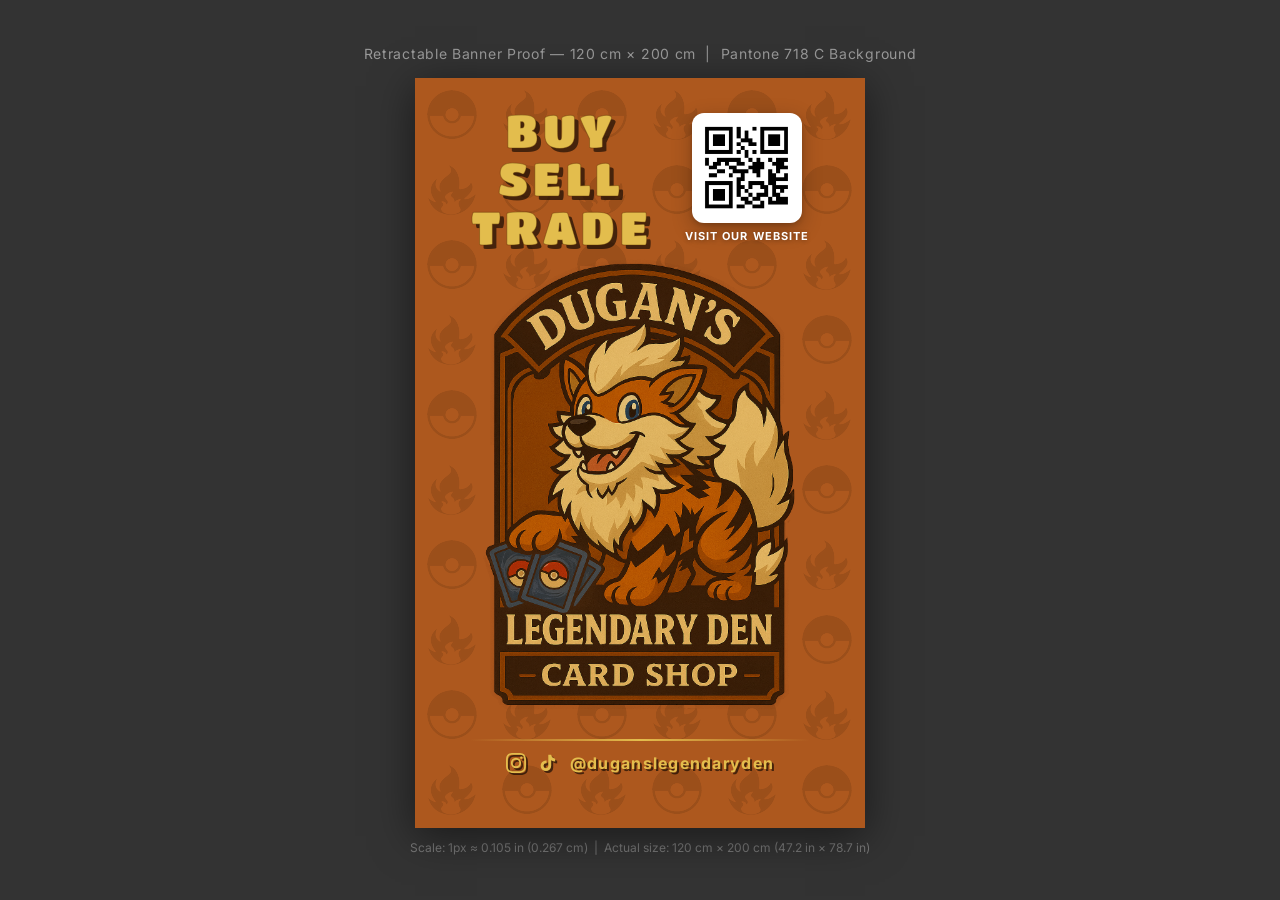
<file: popup_banner_120x200.html>
<!DOCTYPE html>
<html lang="en">
<head>
    <meta charset="UTF-8">
    <meta name="viewport" content="width=device-width, initial-scale=1.0">
    <meta http-equiv="Content-Security-Policy" content="upgrade-insecure-requests">
    <meta name="color-scheme" content="only light">
    <style>
        html { color-scheme: only light; forced-color-adjust: none; }
    </style>
    <title>Dugan's Legendary Den — Retractable Banner 120 cm × 200 cm</title>
    <link rel="preconnect" href="https://fonts.googleapis.com">
    <link rel="preconnect" href="https://fonts.gstatic.com" crossorigin>
    <link href="https://fonts.googleapis.com/css2?family=Bebas+Neue&family=Inter:wght@700;900&family=Titan+One&display=swap" rel="stylesheet">
    <style>
        *, *::before, *::after { margin: 0; padding: 0; box-sizing: border-box; }

        body {
            background: #333;
            display: flex;
            flex-direction: column;
            align-items: center;
            justify-content: center;
            min-height: 100vh;
            font-family: 'Inter', sans-serif;
        }

        .spec-label {
            color: #999;
            font-size: 14px;
            margin-bottom: 16px;
            font-family: 'Inter', sans-serif;
            letter-spacing: 0.05em;
        }

        /* 120cm × 200cm = 47.24in × 78.74in — ratio 3:5
           Screen preview: 450px × 750px (1px ≈ 0.105in) */
        .display {
            width: 450px;
            height: 750px;
            background: #AD581E;
            position: relative;
            display: flex;
            flex-direction: column;
            align-items: center;
            justify-content: space-between;
            overflow: hidden;
            box-shadow: 0 8px 40px rgba(0,0,0,0.5);
        }

        .display::before {
            content: '';
            position: absolute;
            inset: 0;
            background-image: url("brand/bg_tile.png");
            /* 150px tile divides evenly: 450/150=3 cols, 750/150=5 rows — no clipping */
            background-size: 150px 150px;
            opacity: 0.10;
            z-index: 0;
            pointer-events: none;
        }

        /* ---- Top Row: Two-column (Tagline | QR) ---- */
        .top-row {
            display: flex;
            align-items: center;
            justify-content: center;
            gap: 32px;
            width: 100%;
            padding: 28px 20px 0;
            position: relative;
            z-index: 1;
        }

        .tagline {
            font-family: 'Titan One', cursive;
            font-size: 46px;
            color: #E3BD4D;
            letter-spacing: 0.10em;
            text-align: center;
            -webkit-text-stroke: 1px rgba(90,50,0,0.4);
            text-shadow: 4px 4px 0 rgba(0,0,0,.6);
            line-height: 1.05;
        }

        .qr-side {
            display: flex;
            flex-direction: column;
            align-items: center;
            gap: 6px;
            flex-shrink: 0;
        }

        .qr-side .qr-border {
            background: #FFFFFF;
            padding: 8px;
            border-radius: 12px;
            box-shadow: 0 6px 20px rgba(0,0,0,0.25), 0 2px 4px rgba(0,0,0,0.15);
            border: 2px solid rgba(255,255,255,0.6);
        }

        .qr-side .qr-border img {
            width: 90px;
            height: 90px;
            display: block;
            border-radius: 6px;
        }

        .qr-side .qr-label {
            font-family: 'Inter', sans-serif;
            font-size: 11px;
            font-weight: 700;
            color: #FFFFFF;
            letter-spacing: 0.10em;
            text-transform: uppercase;
            text-shadow: 0 1px 4px rgba(0,0,0,0.3);
        }

        /* ---- Center Section: Logo ---- */
        .center-section {
            display: flex;
            flex-direction: column;
            align-items: center;
            position: relative;
            z-index: 1;
            margin-top: -10px;
        }

        .logo {
            width: 320px;
            height: auto;
        }

        /* ---- Bottom Section: Social ---- */
        .social-section {
            display: flex;
            flex-direction: column;
            align-items: center;
            gap: 12px;
            position: relative;
            z-index: 1;
            margin-bottom: 55px;
        }

        .social-divider {
            width: 340px;
            height: 2px;
            background: linear-gradient(90deg, transparent, #E3BD4D, transparent);
        }

        .social-row {
            display: flex;
            align-items: center;
            gap: 12px;
        }

        .social-icon {
            width: 20px;
            height: 20px;
            fill: #E3BD4D;
            opacity: 1;
            filter: drop-shadow(2px 2px 0 rgba(0,0,0,0.6));
        }

        .social-handle {
            font-family: 'Inter', sans-serif;
            font-size: 16px;
            font-weight: 700;
            color: #E3BD4D;
            letter-spacing: 0.08em;
            text-shadow: 2px 2px 0 rgba(0,0,0,0.6);
        }

        .dimension-note {
            color: #777;
            font-size: 12px;
            margin-top: 12px;
            font-family: 'Inter', sans-serif;
        }

        @media print {
            body { background: white; }
            .spec-label, .dimension-note { display: none; }
            .display { box-shadow: none; }
        }
    </style>
</head>
<body>
    <div class="spec-label">Retractable Banner Proof — 120 cm &times; 200 cm &nbsp;|&nbsp; Pantone 718 C Background</div>

    <div class="display">

        <!-- Top row: Tagline left, QR right -->
        <div class="top-row">
            <div class="tagline">
                BUY<br>SELL<br>TRADE
            </div>
            <div class="qr-side">
                <div class="qr-border">
                    <img src="brand/website_QRcode.png" alt="Website QR Code">
                </div>
                <span class="qr-label">Visit Our Website</span>
            </div>
        </div>

        <!-- Center: Logo -->
        <div class="center-section">
            <img src="brand/logo.png" alt="Dugan's Legendary Den Logo" class="logo">
        </div>

        <!-- Social handles -->
        <div class="social-section">
            <div class="social-divider"></div>
            <div class="social-row">
                <!-- Instagram icon -->
                <svg class="social-icon" viewBox="0 0 24 24" xmlns="http://www.w3.org/2000/svg">
                    <path d="M12 2.163c3.204 0 3.584.012 4.85.07 3.252.148 4.771 1.691 4.919 4.919.058 1.265.069 1.645.069 4.849 0 3.205-.012 3.584-.069 4.849-.149 3.225-1.664 4.771-4.919 4.919-1.266.058-1.644.07-4.85.07-3.204 0-3.584-.012-4.849-.07-3.26-.149-4.771-1.699-4.919-4.92-.058-1.265-.07-1.644-.07-4.849 0-3.204.013-3.583.07-4.849.149-3.227 1.664-4.771 4.919-4.919 1.266-.057 1.645-.069 4.849-.069zM12 0C8.741 0 8.333.014 7.053.072 2.695.272.273 2.69.073 7.052.014 8.333 0 8.741 0 12c0 3.259.014 3.668.072 4.948.2 4.358 2.618 6.78 6.98 6.98C8.333 23.986 8.741 24 12 24c3.259 0 3.668-.014 4.948-.072 4.354-.2 6.782-2.618 6.979-6.98.059-1.28.073-1.689.073-4.948 0-3.259-.014-3.667-.072-4.947-.196-4.354-2.617-6.78-6.979-6.98C15.668.014 15.259 0 12 0zm0 5.838a6.162 6.162 0 100 12.324 6.162 6.162 0 000-12.324zM12 16a4 4 0 110-8 4 4 0 010 8zm6.406-11.845a1.44 1.44 0 100 2.881 1.44 1.44 0 000-2.881z"/>
                </svg>
                <!-- TikTok icon -->
                <svg class="social-icon" viewBox="0 0 24 24" xmlns="http://www.w3.org/2000/svg">
                    <path d="M19.59 6.69a4.83 4.83 0 01-3.77-4.25V2h-3.45v13.67a2.89 2.89 0 01-2.88 2.5 2.89 2.89 0 01-2.89-2.89 2.89 2.89 0 012.89-2.89c.28 0 .54.04.79.1v-3.52a6.37 6.37 0 00-.79-.05A6.34 6.34 0 003.15 15.2a6.34 6.34 0 006.34 6.34 6.34 6.34 0 006.34-6.34V8.78a8.18 8.18 0 004.76 1.52v-3.4a4.85 4.85 0 01-1-.21z"/>
                </svg>
                <span class="social-handle">@duganslegendaryden</span>
            </div>
        </div>
    </div>

    <div class="dimension-note">Scale: 1px &asymp; 0.105 in (0.267 cm) &nbsp;|&nbsp; Actual size: 120 cm &times; 200 cm (47.2 in &times; 78.7 in)</div>
</body>
</html>
</file>
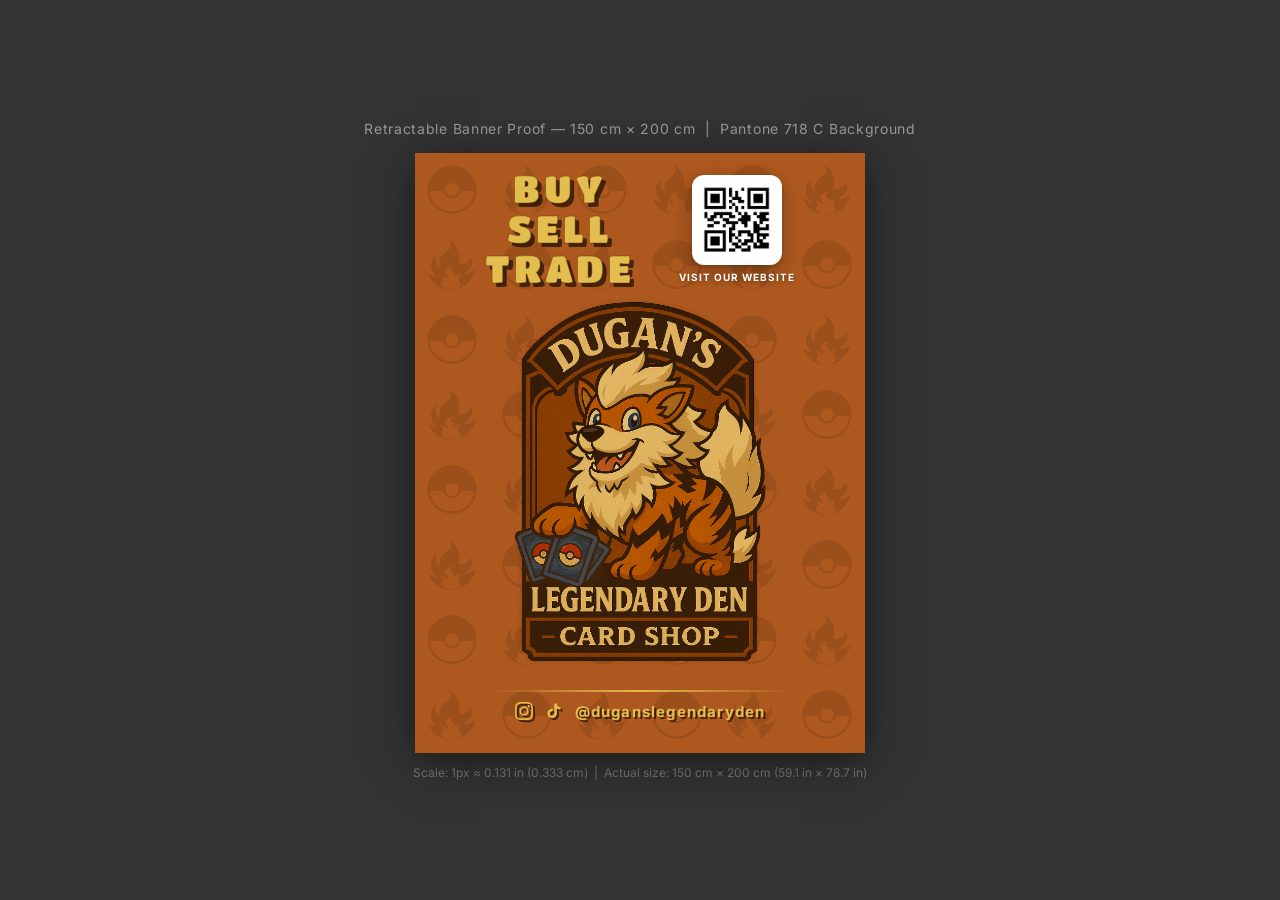
<file: popup_banner_150x200.html>
<!DOCTYPE html>
<html lang="en">
<head>
    <meta charset="UTF-8">
    <meta name="viewport" content="width=device-width, initial-scale=1.0">
    <meta http-equiv="Content-Security-Policy" content="upgrade-insecure-requests">
    <meta name="color-scheme" content="only light">
    <style>
        html { color-scheme: only light; forced-color-adjust: none; }
    </style>
    <title>Dugan's Legendary Den — Retractable Banner 150 cm × 200 cm</title>
    <link rel="preconnect" href="https://fonts.googleapis.com">
    <link rel="preconnect" href="https://fonts.gstatic.com" crossorigin>
    <link href="https://fonts.googleapis.com/css2?family=Bebas+Neue&family=Inter:wght@700;900&family=Titan+One&display=swap" rel="stylesheet">
    <style>
        *, *::before, *::after { margin: 0; padding: 0; box-sizing: border-box; }

        body {
            background: #333;
            display: flex;
            flex-direction: column;
            align-items: center;
            justify-content: center;
            min-height: 100vh;
            font-family: 'Inter', sans-serif;
        }

        .spec-label {
            color: #999;
            font-size: 14px;
            margin-bottom: 16px;
            font-family: 'Inter', sans-serif;
            letter-spacing: 0.05em;
        }

        /* 150cm × 200cm = 59.06in × 78.74in — ratio 3:4
           Screen preview: 450px × 600px (1px ≈ 0.131in) */
        .display {
            width: 450px;
            height: 600px;
            background: #AD581E;
            position: relative;
            display: flex;
            flex-direction: column;
            align-items: center;
            justify-content: space-between;
            overflow: hidden;
            box-shadow: 0 8px 40px rgba(0,0,0,0.5);
        }

        .display::before {
            content: '';
            position: absolute;
            inset: 0;
            background-image: url("brand/bg_tile.png");
            /* 150px tile divides evenly: 450/150=3 cols, 600/150=4 rows — no clipping */
            background-size: 150px 150px;
            opacity: 0.10;
            z-index: 0;
            pointer-events: none;
        }

        /* ---- Top Row: Two-column (Tagline | QR) ---- */
        .top-row {
            display: flex;
            align-items: center;
            justify-content: center;
            gap: 44px;
            width: 100%;
            padding: 16px 20px 0;
            position: relative;
            z-index: 1;
        }

        .tagline {
            font-family: 'Titan One', cursive;
            font-size: 38px;
            color: #E3BD4D;
            letter-spacing: 0.10em;
            text-align: center;
            -webkit-text-stroke: 1px rgba(90,50,0,0.4);
            text-shadow: 4px 4px 0 rgba(0,0,0,.6);
            line-height: 1.05;
        }

        .qr-side {
            display: flex;
            flex-direction: column;
            align-items: center;
            gap: 6px;
            flex-shrink: 0;
        }

        .qr-side .qr-border {
            background: #FFFFFF;
            padding: 8px;
            border-radius: 12px;
            box-shadow: 0 6px 20px rgba(0,0,0,0.25), 0 2px 4px rgba(0,0,0,0.15);
            border: 2px solid rgba(255,255,255,0.6);
        }

        .qr-side .qr-border img {
            width: 70px;
            height: 70px;
            display: block;
            border-radius: 6px;
        }

        .qr-side .qr-label {
            font-family: 'Inter', sans-serif;
            font-size: 10px;
            font-weight: 700;
            color: #FFFFFF;
            letter-spacing: 0.10em;
            text-transform: uppercase;
            text-shadow: 0 1px 4px rgba(0,0,0,0.3);
        }

        /* ---- Center Section: Logo ---- */
        .center-section {
            display: flex;
            flex-direction: column;
            align-items: center;
            position: relative;
            z-index: 1;
            margin-top: -6px;
        }

        .logo {
            width: 260px;
            height: auto;
        }

        /* ---- Bottom Section: Social ---- */
        .social-section {
            display: flex;
            flex-direction: column;
            align-items: center;
            gap: 10px;
            position: relative;
            z-index: 1;
            margin-bottom: 32px;
        }

        .social-divider {
            width: 300px;
            height: 2px;
            background: linear-gradient(90deg, transparent, #E3BD4D, transparent);
        }

        .social-row {
            display: flex;
            align-items: center;
            gap: 12px;
        }

        .social-icon {
            width: 18px;
            height: 18px;
            fill: #E3BD4D;
            opacity: 1;
            filter: drop-shadow(2px 2px 0 rgba(0,0,0,0.6));
        }

        .social-handle {
            font-family: 'Inter', sans-serif;
            font-size: 15px;
            font-weight: 700;
            color: #E3BD4D;
            letter-spacing: 0.08em;
            text-shadow: 2px 2px 0 rgba(0,0,0,0.6);
        }

        .dimension-note {
            color: #777;
            font-size: 12px;
            margin-top: 12px;
            font-family: 'Inter', sans-serif;
        }

        @media print {
            body { background: white; }
            .spec-label, .dimension-note { display: none; }
            .display { box-shadow: none; }
        }
    </style>
</head>
<body>
    <div class="spec-label">Retractable Banner Proof — 150 cm &times; 200 cm &nbsp;|&nbsp; Pantone 718 C Background</div>

    <div class="display">

        <!-- Top row: Tagline left, QR right -->
        <div class="top-row">
            <div class="tagline">
                BUY<br>SELL<br>TRADE
            </div>
            <div class="qr-side">
                <div class="qr-border">
                    <img src="brand/website_QRcode.png" alt="Website QR Code">
                </div>
                <span class="qr-label">Visit Our Website</span>
            </div>
        </div>

        <!-- Center: Logo -->
        <div class="center-section">
            <img src="brand/logo.png" alt="Dugan's Legendary Den Logo" class="logo">
        </div>

        <!-- Social handles -->
        <div class="social-section">
            <div class="social-divider"></div>
            <div class="social-row">
                <!-- Instagram icon -->
                <svg class="social-icon" viewBox="0 0 24 24" xmlns="http://www.w3.org/2000/svg">
                    <path d="M12 2.163c3.204 0 3.584.012 4.85.07 3.252.148 4.771 1.691 4.919 4.919.058 1.265.069 1.645.069 4.849 0 3.205-.012 3.584-.069 4.849-.149 3.225-1.664 4.771-4.919 4.919-1.266.058-1.644.07-4.85.07-3.204 0-3.584-.012-4.849-.07-3.26-.149-4.771-1.699-4.919-4.92-.058-1.265-.07-1.644-.07-4.849 0-3.204.013-3.583.07-4.849.149-3.227 1.664-4.771 4.919-4.919 1.266-.057 1.645-.069 4.849-.069zM12 0C8.741 0 8.333.014 7.053.072 2.695.272.273 2.69.073 7.052.014 8.333 0 8.741 0 12c0 3.259.014 3.668.072 4.948.2 4.358 2.618 6.78 6.98 6.98C8.333 23.986 8.741 24 12 24c3.259 0 3.668-.014 4.948-.072 4.354-.2 6.782-2.618 6.979-6.98.059-1.28.073-1.689.073-4.948 0-3.259-.014-3.667-.072-4.947-.196-4.354-2.617-6.78-6.979-6.98C15.668.014 15.259 0 12 0zm0 5.838a6.162 6.162 0 100 12.324 6.162 6.162 0 000-12.324zM12 16a4 4 0 110-8 4 4 0 010 8zm6.406-11.845a1.44 1.44 0 100 2.881 1.44 1.44 0 000-2.881z"/>
                </svg>
                <!-- TikTok icon -->
                <svg class="social-icon" viewBox="0 0 24 24" xmlns="http://www.w3.org/2000/svg">
                    <path d="M19.59 6.69a4.83 4.83 0 01-3.77-4.25V2h-3.45v13.67a2.89 2.89 0 01-2.88 2.5 2.89 2.89 0 01-2.89-2.89 2.89 2.89 0 012.89-2.89c.28 0 .54.04.79.1v-3.52a6.37 6.37 0 00-.79-.05A6.34 6.34 0 003.15 15.2a6.34 6.34 0 006.34 6.34 6.34 6.34 0 006.34-6.34V8.78a8.18 8.18 0 004.76 1.52v-3.4a4.85 4.85 0 01-1-.21z"/>
                </svg>
                <span class="social-handle">@duganslegendaryden</span>
            </div>
        </div>
    </div>

    <div class="dimension-note">Scale: 1px &asymp; 0.131 in (0.333 cm) &nbsp;|&nbsp; Actual size: 150 cm &times; 200 cm (59.1 in &times; 78.7 in)</div>
</body>
</html>
</file>
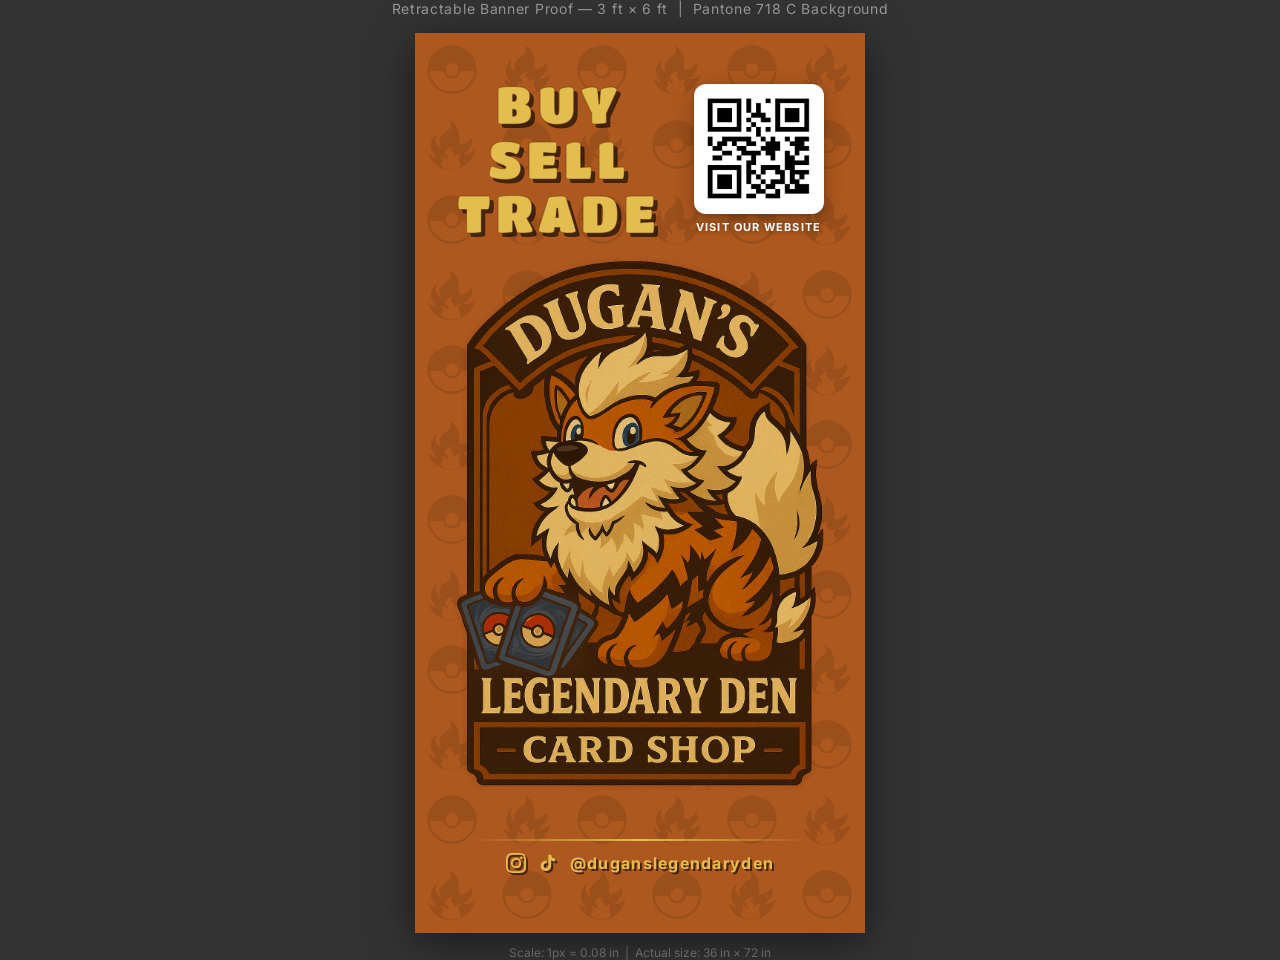
<file: popup_banner_3x6.html>
<!DOCTYPE html>
<html lang="en">
<head>
    <meta charset="UTF-8">
    <meta name="viewport" content="width=device-width, initial-scale=1.0">
    <meta http-equiv="Content-Security-Policy" content="upgrade-insecure-requests">
    <meta name="color-scheme" content="only light">
    <style>
        html { color-scheme: only light; forced-color-adjust: none; }
    </style>
    <title>Dugan's Legendary Den — Retractable Banner 3' × 6'</title>
    <link rel="preconnect" href="https://fonts.googleapis.com">
    <link rel="preconnect" href="https://fonts.gstatic.com" crossorigin>
    <link href="https://fonts.googleapis.com/css2?family=Bebas+Neue&family=Inter:wght@700;900&family=Titan+One&display=swap" rel="stylesheet">
    <style>
        *, *::before, *::after { margin: 0; padding: 0; box-sizing: border-box; }

        body {
            background: #333;
            display: flex;
            flex-direction: column;
            align-items: center;
            justify-content: center;
            min-height: 100vh;
            font-family: 'Inter', sans-serif;
        }

        .spec-label {
            color: #999;
            font-size: 14px;
            margin-bottom: 16px;
            font-family: 'Inter', sans-serif;
            letter-spacing: 0.05em;
        }

        /* 3ft × 6ft = 36in × 72in — ratio 1:2
           Screen preview: 450px × 900px */
        .display {
            width: 450px;
            height: 900px;
            background: #AD581E;
            position: relative;
            display: flex;
            flex-direction: column;
            align-items: center;
            justify-content: space-between;
            overflow: hidden;
            box-shadow: 0 8px 40px rgba(0,0,0,0.5);
        }

        .display::before {
            content: '';
            position: absolute;
            inset: 0;
            background-image: url("brand/bg_tile.png");
            /* 150px tile divides evenly: 450/150=3 cols, 900/150=6 rows — no clipping */
            background-size: 150px 150px;
            opacity: 0.10;
            z-index: 0;
            pointer-events: none;
        }

        /* ---- Top Row: Two-column (Tagline | QR) ---- */
        .top-row {
            display: flex;
            align-items: center;
            justify-content: center;
            gap: 32px;
            width: 100%;
            padding: 44px 20px 0;
            position: relative;
            z-index: 1;
        }

        .tagline {
            font-family: 'Titan One', cursive;
            font-size: 52px;
            color: #E3BD4D;
            letter-spacing: 0.10em;
            text-align: center;
            -webkit-text-stroke: 1px rgba(90,50,0,0.4);
            text-shadow: 4px 4px 0 rgba(0,0,0,.6);
            line-height: 1.05;
        }

        .qr-side {
            display: flex;
            flex-direction: column;
            align-items: center;
            gap: 6px;
            flex-shrink: 0;
        }

        .qr-side .qr-border {
            background: #FFFFFF;
            padding: 8px;
            border-radius: 12px;
            box-shadow: 0 6px 20px rgba(0,0,0,0.25), 0 2px 4px rgba(0,0,0,0.15);
            border: 2px solid rgba(255,255,255,0.6);
        }

        .qr-side .qr-border img {
            width: 110px;
            height: 110px;
            display: block;
            border-radius: 6px;
        }

        .qr-side .qr-label {
            font-family: 'Inter', sans-serif;
            font-size: 11px;
            font-weight: 700;
            color: #FFFFFF;
            letter-spacing: 0.10em;
            text-transform: uppercase;
            text-shadow: 0 1px 4px rgba(0,0,0,0.3);
        }

        /* ---- Center Section: Logo ---- */
        .center-section {
            display: flex;
            flex-direction: column;
            align-items: center;
            position: relative;
            z-index: 1;
            margin-top: -20px;
        }

        .logo {
            width: 380px;
            height: auto;
        }

        /* ---- Bottom Section: Social ---- */
        .social-section {
            display: flex;
            flex-direction: column;
            align-items: center;
            gap: 12px;
            position: relative;
            z-index: 1;
            margin-bottom: 60px;
        }

        .social-divider {
            width: 340px;
            height: 2px;
            background: linear-gradient(90deg, transparent, #E3BD4D, transparent);
        }

        .social-row {
            display: flex;
            align-items: center;
            gap: 12px;
        }

        .social-icon {
            width: 20px;
            height: 20px;
            fill: #E3BD4D;
            opacity: 1;
            filter: drop-shadow(2px 2px 0 rgba(0,0,0,0.6));
        }

        .social-handle {
            font-family: 'Inter', sans-serif;
            font-size: 16px;
            font-weight: 700;
            color: #E3BD4D;
            letter-spacing: 0.08em;
            text-shadow: 2px 2px 0 rgba(0,0,0,0.6);
        }

        .dimension-note {
            color: #777;
            font-size: 12px;
            margin-top: 12px;
            font-family: 'Inter', sans-serif;
        }

        @media print {
            body { background: white; }
            .spec-label, .dimension-note { display: none; }
            .display { box-shadow: none; }
        }
    </style>
</head>
<body>
    <div class="spec-label">Retractable Banner Proof — 3 ft &times; 6 ft &nbsp;|&nbsp; Pantone 718 C Background</div>

    <div class="display">

        <!-- Top row: Tagline left, QR right -->
        <div class="top-row">
            <div class="tagline">
                BUY<br>SELL<br>TRADE
            </div>
            <div class="qr-side">
                <div class="qr-border">
                    <img src="brand/website_QRcode.png" alt="Website QR Code">
                </div>
                <span class="qr-label">Visit Our Website</span>
            </div>
        </div>

        <!-- Center: Logo -->
        <div class="center-section">
            <img src="brand/logo.png" alt="Dugan's Legendary Den Logo" class="logo">
        </div>

        <!-- Social handles -->
        <div class="social-section">
            <div class="social-divider"></div>
            <div class="social-row">
                <!-- Instagram icon -->
                <svg class="social-icon" viewBox="0 0 24 24" xmlns="http://www.w3.org/2000/svg">
                    <path d="M12 2.163c3.204 0 3.584.012 4.85.07 3.252.148 4.771 1.691 4.919 4.919.058 1.265.069 1.645.069 4.849 0 3.205-.012 3.584-.069 4.849-.149 3.225-1.664 4.771-4.919 4.919-1.266.058-1.644.07-4.85.07-3.204 0-3.584-.012-4.849-.07-3.26-.149-4.771-1.699-4.919-4.92-.058-1.265-.07-1.644-.07-4.849 0-3.204.013-3.583.07-4.849.149-3.227 1.664-4.771 4.919-4.919 1.266-.057 1.645-.069 4.849-.069zM12 0C8.741 0 8.333.014 7.053.072 2.695.272.273 2.69.073 7.052.014 8.333 0 8.741 0 12c0 3.259.014 3.668.072 4.948.2 4.358 2.618 6.78 6.98 6.98C8.333 23.986 8.741 24 12 24c3.259 0 3.668-.014 4.948-.072 4.354-.2 6.782-2.618 6.979-6.98.059-1.28.073-1.689.073-4.948 0-3.259-.014-3.667-.072-4.947-.196-4.354-2.617-6.78-6.979-6.98C15.668.014 15.259 0 12 0zm0 5.838a6.162 6.162 0 100 12.324 6.162 6.162 0 000-12.324zM12 16a4 4 0 110-8 4 4 0 010 8zm6.406-11.845a1.44 1.44 0 100 2.881 1.44 1.44 0 000-2.881z"/>
                </svg>
                <!-- TikTok icon -->
                <svg class="social-icon" viewBox="0 0 24 24" xmlns="http://www.w3.org/2000/svg">
                    <path d="M19.59 6.69a4.83 4.83 0 01-3.77-4.25V2h-3.45v13.67a2.89 2.89 0 01-2.88 2.5 2.89 2.89 0 01-2.89-2.89 2.89 2.89 0 012.89-2.89c.28 0 .54.04.79.1v-3.52a6.37 6.37 0 00-.79-.05A6.34 6.34 0 003.15 15.2a6.34 6.34 0 006.34 6.34 6.34 6.34 0 006.34-6.34V8.78a8.18 8.18 0 004.76 1.52v-3.4a4.85 4.85 0 01-1-.21z"/>
                </svg>
                <span class="social-handle">@duganslegendaryden</span>
            </div>
        </div>
    </div>

    <div class="dimension-note">Scale: 1px = 0.08 in &nbsp;|&nbsp; Actual size: 36 in &times; 72 in</div>
</body>
</html>
</file>
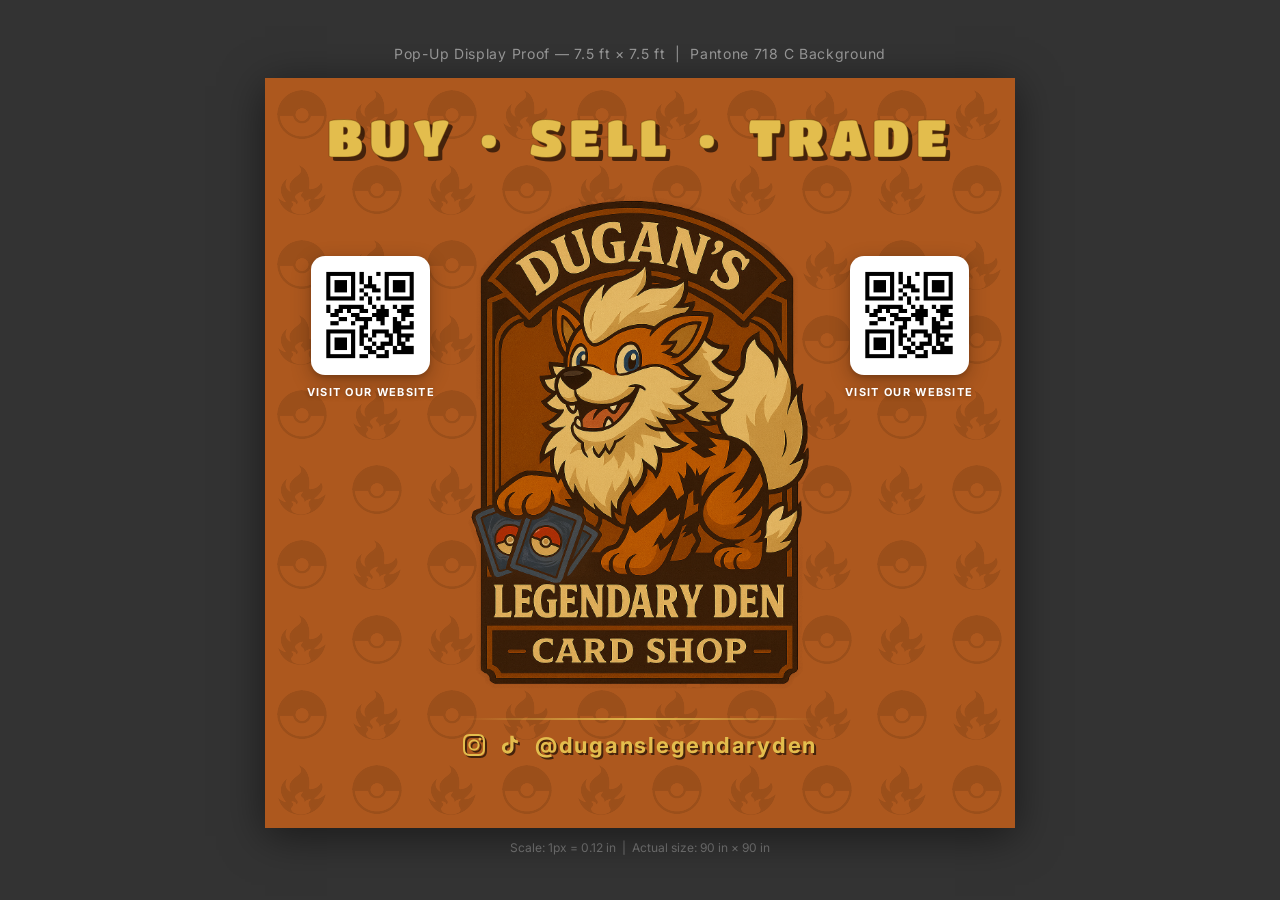
<file: popup_display.html>
<!DOCTYPE html>
<html lang="en">
<head>
    <meta charset="UTF-8">
    <meta name="viewport" content="width=device-width, initial-scale=1.0">
    <meta http-equiv="Content-Security-Policy" content="upgrade-insecure-requests">
    <meta name="color-scheme" content="only light">
    <style>
        html { color-scheme: only light; forced-color-adjust: none; }
    </style>
    <title>Dugan's Legendary Den — Pop-Up Display 7.5' x 7.5'</title>
    <link rel="preconnect" href="https://fonts.googleapis.com">
    <link rel="preconnect" href="https://fonts.gstatic.com" crossorigin>
    <link href="https://fonts.googleapis.com/css2?family=Bebas+Neue&family=Inter:wght@700;900&family=Titan+One&display=swap" rel="stylesheet">
    <style>
        *, *::before, *::after { margin: 0; padding: 0; box-sizing: border-box; }

        body {
            background: #333;
            display: flex;
            flex-direction: column;
            align-items: center;
            justify-content: center;
            min-height: 100vh;
            font-family: 'Inter', sans-serif;
        }

        .spec-label {
            color: #999;
            font-size: 14px;
            margin-bottom: 16px;
            font-family: 'Inter', sans-serif;
            letter-spacing: 0.05em;
        }

        .display {
            /* 7.5ft x 7.5ft square — scaled to 750px for screen preview */
            width: 750px;
            height: 750px;
            background: #AD581E;
            position: relative;
            display: flex;
            flex-direction: column;
            align-items: center;
            justify-content: space-between;
            gap: 0;
            overflow: hidden;
            box-shadow: 0 8px 40px rgba(0,0,0,0.5);
            /* 2" margin at 1px=0.12in → 17px */
            padding: 17px;
        }

        .display::before {
            content: '';
            position: absolute;
            inset: 0;
            /* 150px tile = 5x5 grid in 750px; checkerboard diagonals of pokeballs & fire energy */
            background-image: url("brand/bg_tile.png");
            background-size: 150px 150px;
            opacity: 0.10;
            z-index: 0;
            pointer-events: none;
        }

        .tagline {
            font-family: 'Titan One', cursive;
            font-size: 52px;
            color: #E3BD4D;
            letter-spacing: 0.1em;
            text-align: center;
            position: relative;
            z-index: 1;
            -webkit-text-stroke: 1px rgba(90,50,0,0.4);
            text-shadow: 4px 4px 0 rgba(0,0,0,.6);
            margin-top: 0;
            padding: 12px 0;
        }

        .tagline span {
            margin: 0 4px;
        }

        /* ---- Center row: QR — Logo — QR ---- */
        .center-row {
            display: flex;
            align-items: flex-start;
            justify-content: center;
            gap: 30px;
            position: relative;
            z-index: 1;
        }

        .logo {
            width: 350px;
            height: auto;
        }

        .qr-side {
            display: flex;
            flex-direction: column;
            align-items: center;
            gap: 10px;
            margin-top: 70px;
        }

        .qr-side .qr-border {
            background: #FFFFFF;
            padding: 10px;
            border-radius: 14px;
            box-shadow: 0 6px 20px rgba(0,0,0,0.25), 0 2px 4px rgba(0,0,0,0.15);
            border: 2px solid rgba(255,255,255,0.6);
        }

        .qr-side .qr-border img {
            width: 95px;
            height: 95px;
            display: block;
            border-radius: 6px;
        }

        .qr-side .qr-label {
            font-family: 'Inter', sans-serif;
            font-size: 11px;
            font-weight: 700;
            color: #FFFFFF;
            letter-spacing: 0.12em;
            text-transform: uppercase;
            text-shadow: 0 1px 4px rgba(0,0,0,0.3);
        }

        .social-section {
            display: flex;
            flex-direction: column;
            align-items: center;
            gap: 12px;
            position: relative;
            z-index: 1;
            margin-bottom: 53px;
        }

        .social-divider {
            width: 350px;
            height: 2px;
            background: linear-gradient(90deg, transparent, #E3BD4D, transparent);
        }

        .social-row {
            display: flex;
            align-items: center;
            gap: 14px;
        }

        .social-icon {
            width: 22px;
            height: 22px;
            fill: #E3BD4D;
            opacity: 1;
            filter: drop-shadow(2px 2px 0 rgba(0,0,0,0.6));
        }

        .social-handle {
            font-family: 'Inter', sans-serif;
            font-size: 22px;
            font-weight: 700;
            color: #E3BD4D;
            letter-spacing: 0.08em;
            text-shadow: 2px 2px 0 rgba(0,0,0,0.6);
        }

        .dimension-note {
            color: #777;
            font-size: 12px;
            margin-top: 12px;
            font-family: 'Inter', sans-serif;
        }

        @media print {
            body { background: white; }
            .spec-label, .dimension-note { display: none; }
            .display { box-shadow: none; }
        }
    </style>
</head>
<body>
    <div class="spec-label">Pop-Up Display Proof — 7.5 ft &times; 7.5 ft &nbsp;|&nbsp; Pantone 718 C Background</div>

    <div class="display">

        <!-- BUY SELL TRADE across top -->
        <div class="tagline">
            <span>BUY</span>
            <span>&bull;</span>
            <span>SELL</span>
            <span>&bull;</span>
            <span>TRADE</span>
        </div>

        <!-- Center: QR — Logo — QR (tops aligned) -->
        <div class="center-row">
            <div class="qr-side">
                <div class="qr-border">
                    <img src="brand/website_QRcode.png" alt="Website QR Code">
                </div>
                <span class="qr-label">Visit Our Website</span>
            </div>

            <img src="brand/logo.png" alt="Dugan's Legendary Den Logo" class="logo">

            <div class="qr-side">
                <div class="qr-border">
                    <img src="brand/website_QRcode.png" alt="Website QR Code">
                </div>
                <span class="qr-label">Visit Our Website</span>
            </div>
        </div>

        <div class="social-section">
            <div class="social-divider"></div>
            <div class="social-row">
                <!-- Instagram icon -->
                <svg class="social-icon" viewBox="0 0 24 24" xmlns="http://www.w3.org/2000/svg">
                    <path d="M12 2.163c3.204 0 3.584.012 4.85.07 3.252.148 4.771 1.691 4.919 4.919.058 1.265.069 1.645.069 4.849 0 3.205-.012 3.584-.069 4.849-.149 3.225-1.664 4.771-4.919 4.919-1.266.058-1.644.07-4.85.07-3.204 0-3.584-.012-4.849-.07-3.26-.149-4.771-1.699-4.919-4.92-.058-1.265-.07-1.644-.07-4.849 0-3.204.013-3.583.07-4.849.149-3.227 1.664-4.771 4.919-4.919 1.266-.057 1.645-.069 4.849-.069zM12 0C8.741 0 8.333.014 7.053.072 2.695.272.273 2.69.073 7.052.014 8.333 0 8.741 0 12c0 3.259.014 3.668.072 4.948.2 4.358 2.618 6.78 6.98 6.98C8.333 23.986 8.741 24 12 24c3.259 0 3.668-.014 4.948-.072 4.354-.2 6.782-2.618 6.979-6.98.059-1.28.073-1.689.073-4.948 0-3.259-.014-3.667-.072-4.947-.196-4.354-2.617-6.78-6.979-6.98C15.668.014 15.259 0 12 0zm0 5.838a6.162 6.162 0 100 12.324 6.162 6.162 0 000-12.324zM12 16a4 4 0 110-8 4 4 0 010 8zm6.406-11.845a1.44 1.44 0 100 2.881 1.44 1.44 0 000-2.881z"/>
                </svg>
                <!-- TikTok icon -->
                <svg class="social-icon" viewBox="0 0 24 24" xmlns="http://www.w3.org/2000/svg">
                    <path d="M19.59 6.69a4.83 4.83 0 01-3.77-4.25V2h-3.45v13.67a2.89 2.89 0 01-2.88 2.5 2.89 2.89 0 01-2.89-2.89 2.89 2.89 0 012.89-2.89c.28 0 .54.04.79.1v-3.52a6.37 6.37 0 00-.79-.05A6.34 6.34 0 003.15 15.2a6.34 6.34 0 006.34 6.34 6.34 6.34 0 006.34-6.34V8.78a8.18 8.18 0 004.76 1.52v-3.4a4.85 4.85 0 01-1-.21z"/>
                </svg>
                <span class="social-handle">@duganslegendaryden</span>
            </div>
        </div>
    </div>

    <div class="dimension-note">Scale: 1px = 0.12 in &nbsp;|&nbsp; Actual size: 90 in &times; 90 in</div>
</body>
</html>
</file>
